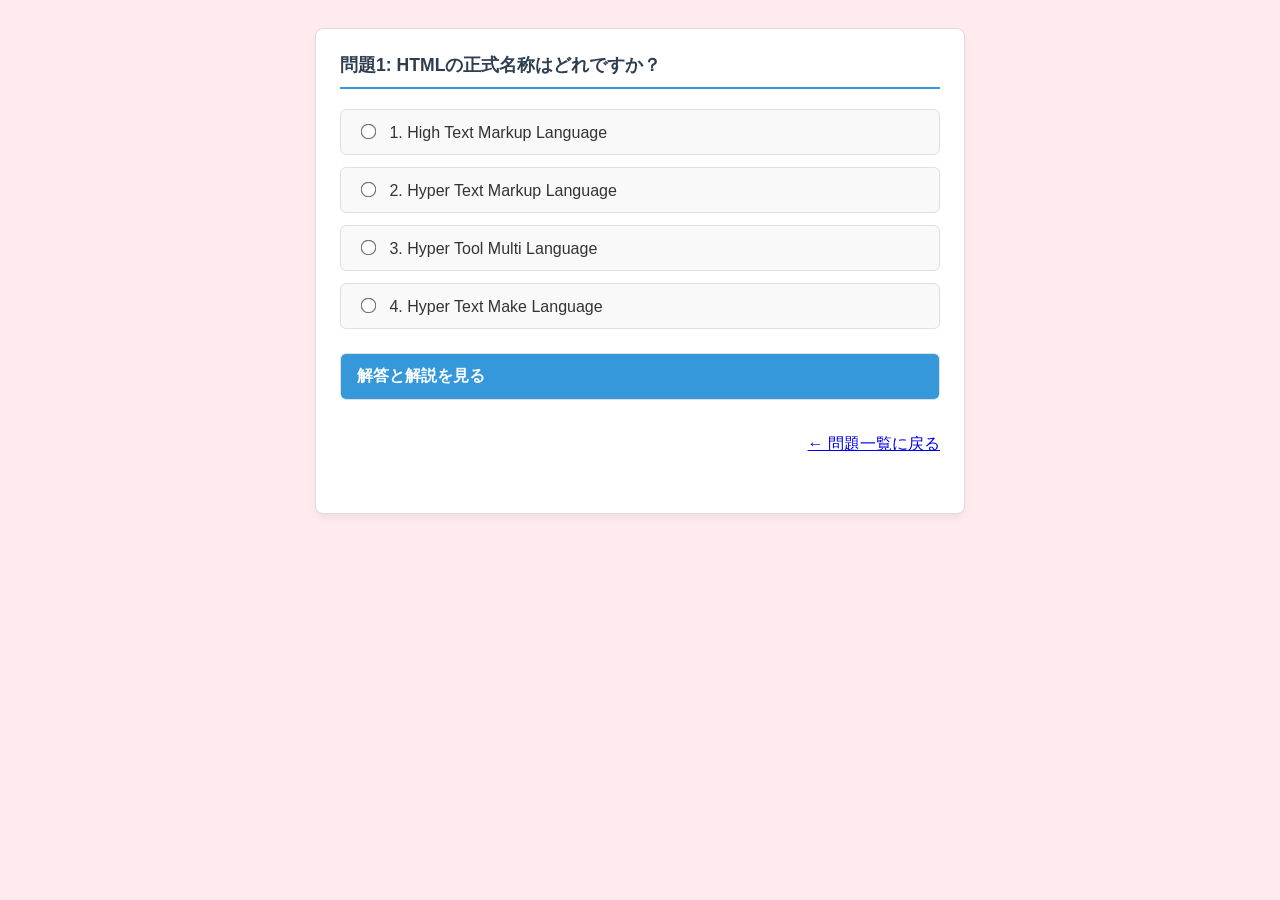
<file: fe_proj/question00.html>
<!doctype html>
<html lang="ja">
    <head>
        <meta charset="UTF-8" />
        <title>HTML/CSS 4択問題</title>
        <link rel="stylesheet" href="style.css" />
    </head>
    <body>
        <div class="quiz-container">
            <h3 class="quiz-question">問題1: HTMLの正式名称はどれですか？</h3>

            <form class="quiz-options">
                <label>
                    <input type="radio" name="q1" value="1" /> 1. High Text
                    Markup Language
                </label>
                <label>
                    <input type="radio" name="q1" value="2" /> 2. Hyper Text
                    Markup Language
                </label>
                <label>
                    <input type="radio" name="q1" value="3" /> 3. Hyper Tool
                    Multi Language
                </label>
                <label>
                    <input type="radio" name="q1" value="4" /> 4. Hyper Text
                    Make Language
                </label>
            </form>

            <details class="quiz-answer">
                <summary>解答と解説を見る</summary>
                <div class="answer-content">
                    <p class="correct-answer">
                        <strong>正解：2. Hyper Text Markup Language</strong>
                    </p>
                    <p class="explanation">
                        <strong>解説：</strong><br />
                        HTMLは「Hyper Text Markup
                        Language（ハイパーテキスト・マークアップ・ランゲージ）」の略です。Webページの構造を作成するための言語として使用されます。
                    </p>
                </div>
            </details>
             <ul style="text-align: right; list-style: none;">
            	<li><a href="index.html">← 問題一覧に戻る</a></li>
            </ul>
        </div>
    </body>
</html>
</file>
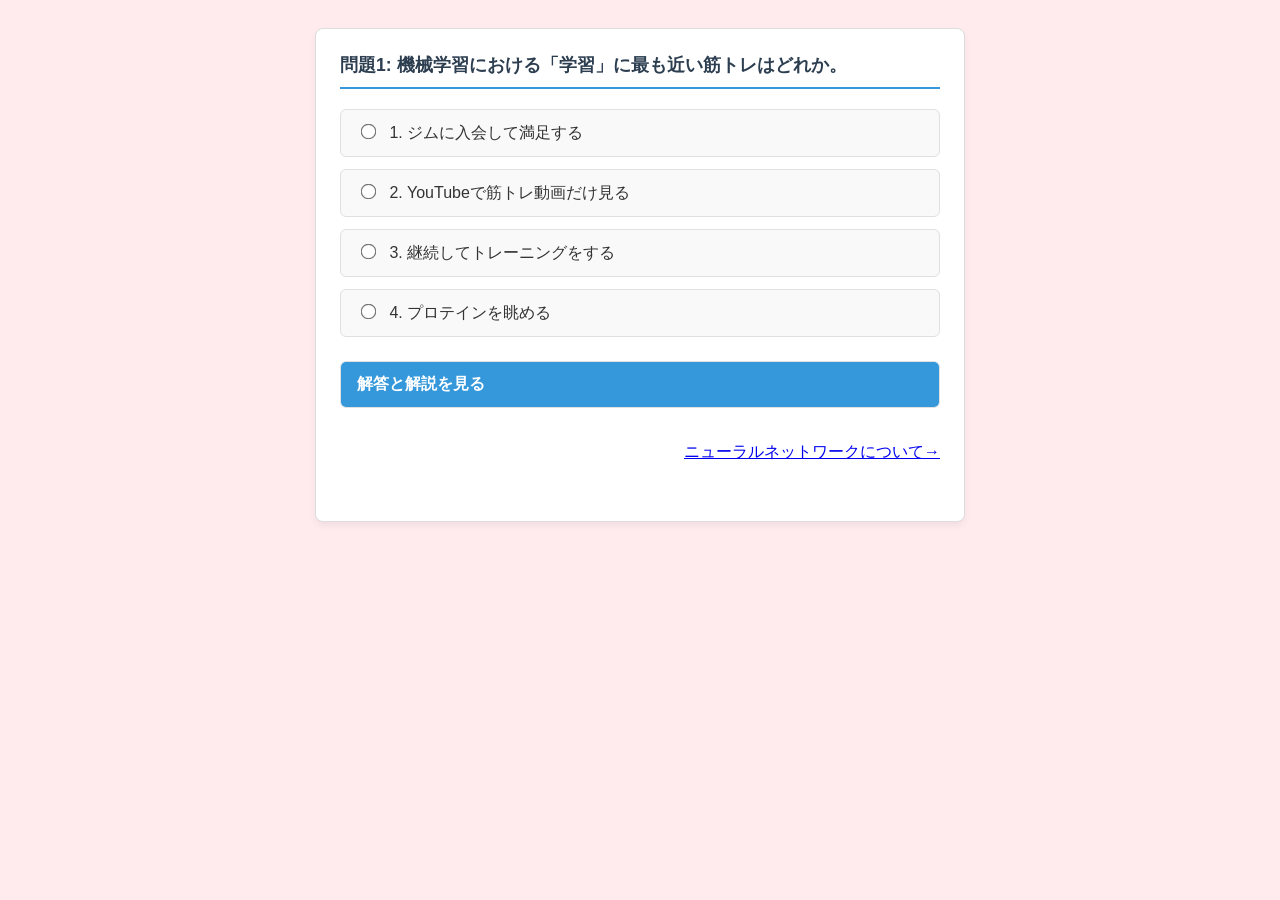
<file: fe_proj/question01.html>
<!DOCTYPE html>
<html>
<head>
<meta charset="UTF-8">
<title>機械学習 4択問題</title>
 <link rel="stylesheet" href="style.css" />
</head>
<body>
	 <div class="quiz-container">
            <h3 class="quiz-question">問題1: 機械学習における「学習」に最も近い筋トレはどれか。</h3>

            <form class="quiz-options">
                <label>
                    <input type="radio" name="q1" value="1" /> 1. ジムに入会して満足する
                    <span class="bad-message">不正解</span>
                </label>
                <label>
                    <input type="radio" name="q1" value="2" /> 2. YouTubeで筋トレ動画だけ見る
                    <span class="bad-message">不正解</span>
                </label>
                <label>
                    <input type="radio" name="q1" value="3" /> 3. 継続してトレーニングをする
                    <span class="good-message">正解</span>
                </label>
                <label>
                    <input type="radio" name="q1" value="4" /> 4. プロテインを眺める
                    <span class="bad-message">不正解</span>
                </label>
            </form>

            <details class="quiz-answer">
                <summary>解答と解説を見る</summary>
                <div class="answer-content">
                    <p class="correct-answer">
                        <strong>正解：3.継続してトレーニングする</strong>
                    </p>
                    <p class="explanation">
                        <strong>解説：</strong><br />
機械学習における「学習」とは、データを使ってモデルの精度を高めるために繰り返し処理を行うことです。これは筋トレでいうと、実際にトレーニングを継続して筋肉を成長させることに相当します。
動画を見るだけやプロテインを眺めるだけでは成果が出ないのと同じように、AIもデータを見ただけでは賢くならず、繰り返し学習することで精度が向上します。

                    </p>
                </div>
            </details>
            <ul style="text-align: right; list-style: none;">
            	<li><a href="question02.html">ニューラルネットワークについて→</a></li>
            </ul>
        </div>

</body>
</html>
</file>
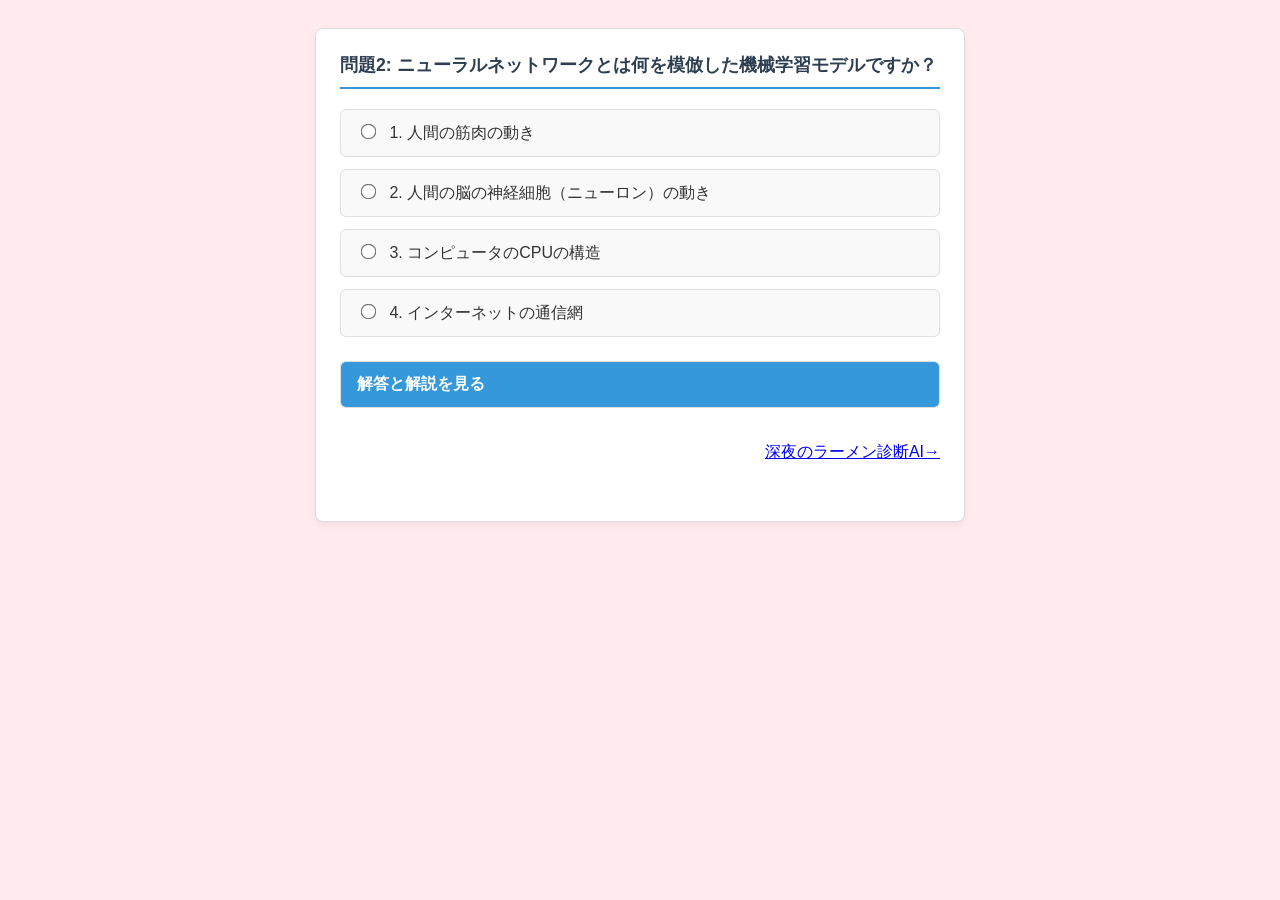
<file: fe_proj/question02.html>
<!doctype html>
<html lang="ja">
    <head>
        <meta charset="UTF-8" />
        <title>機械学習 4択問題</title>
        <link rel="stylesheet" href="style.css" />
    </head>
    <body>
        <div class="quiz-container">
            <h3 class="quiz-question">問題2: ニューラルネットワークとは何を模倣した機械学習モデルですか？</h3>

            <form class="quiz-options">
                <label>
                    <input type="radio" name="q1" id="1" />
                    	1. 人間の筋肉の動き
                    <span class="bad-message">不正解</span>
                </label>
                <label>
                    <input type="radio" name="q1" value="2" /> 
                    	2. 人間の脳の神経細胞（ニューロン）の動き
                    <span class="good-message">正解</span>
                </label>
                <label>
                    <input type="radio" name="q1" value="3" /> 
                    	3. コンピュータのCPUの構造
                    <span class="bad-message">不正解</span>
                </label>
                <label>
                    <input type="radio" name="q1" value="4" />
                    	4. インターネットの通信網
                    <span class="bad-message">不正解</span>
                </label>
            </form>
            
<!--            abc-->

            <details class="quiz-answer">
                <summary>解答と解説を見る</summary>
                <div class="answer-content">
                    <p class="correct-answer">
                        <strong>正解：2. 人間の脳の神経細胞（ニューロン）の動き</strong>
                    </p>
                    <p class="explanation">
                        <strong>解説：</strong><br />
                        ニューラルネットワークは、人間の脳の中にある「ニューロン（神経細胞）」の働きをまねして作られた機械学習モデルです。
                        <br>
						人間は、目で見たり耳で聞いた情報を脳で考えて、「これは犬だ」「これは猫だ」と判断しています。
						ニューラルネットワークも同じように、入力された情報を少しずつ計算しながら、最終的な答えを出します。
						<br>
						そのため、正解は「人間の脳の神経細胞（ニューロン）の働き」です。
                    </p>
                </div>
            </details>
            <ul style="text-align: right; list-style: none;">
            	<li><a href="question03.html"> 深夜のラーメン診断AI→</a></li>
            </ul>
        </div>
    </body>
</html>
</file>
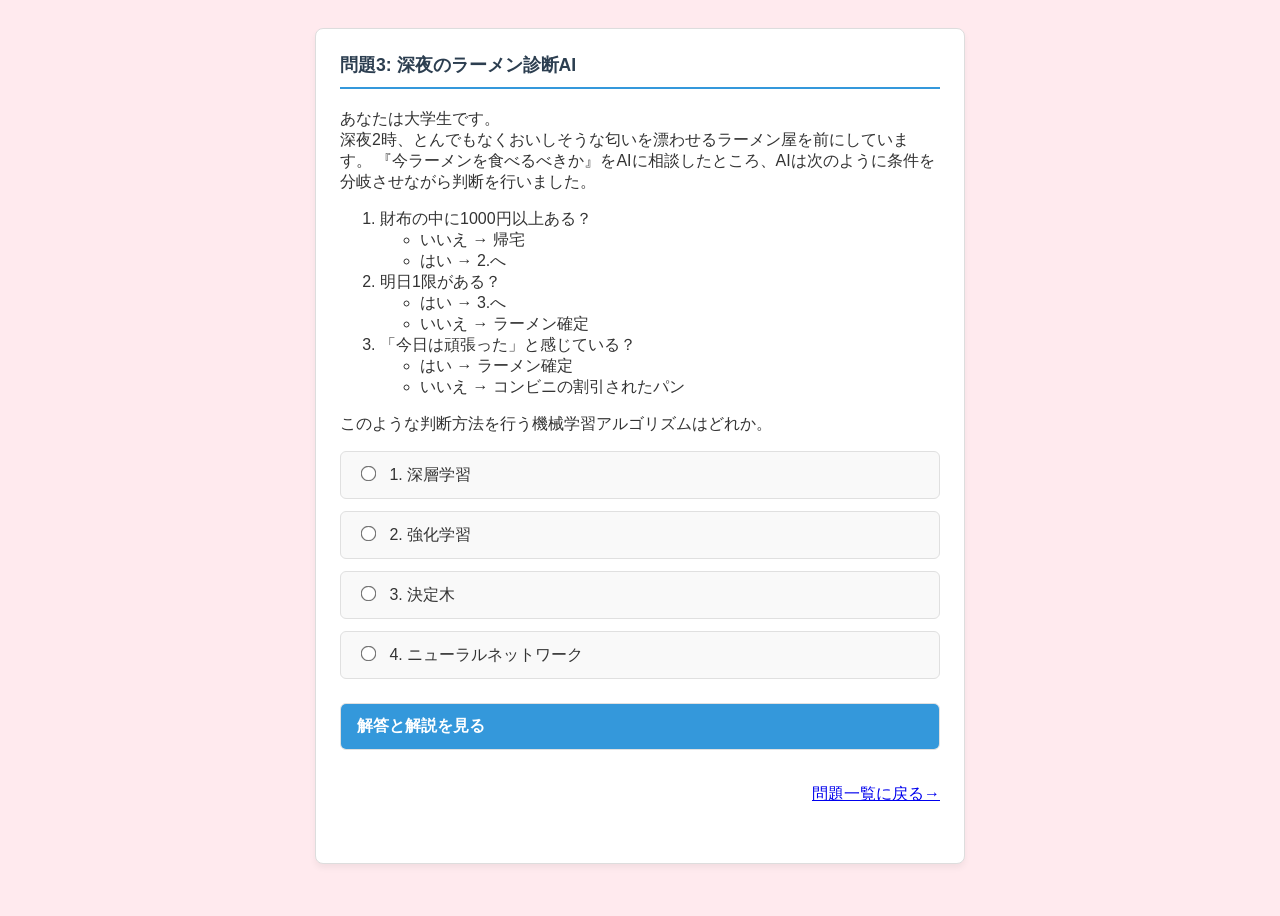
<file: fe_proj/question03.html>
<!doctype html>
<html lang="ja">
    <head>
        <meta charset="UTF-8" />
        <title>機械学習 4択問題</title>
        <link rel="stylesheet" href="style.css" />
    </head>
    <body>
        <div class="quiz-container">
            <h3 class="quiz-question">問題3: 深夜のラーメン診断AI</h3>
            <p>
            あなたは大学生です。<br>深夜2時、とんでもなくおいしそうな匂いを漂わせるラーメン屋を前にしています。
           『今ラーメンを食べるべきか』をAIに相談したところ、AIは次のように条件を分岐させながら判断を行いました。
            </p>

            <ol>
    <li>
        財布の中に1000円以上ある？
        <ul>
            <li>いいえ → 帰宅</li>
            <li>はい → 2.へ</li>
        </ul>
    </li>

    <li>
        明日1限がある？
        <ul>
            <li>はい → 3.へ</li>
            <li>いいえ → ラーメン確定</li>
        </ul>
    </li>

    <li>
        「今日は頑張った」と感じている？
        <ul>
            <li>はい → ラーメン確定</li>
            <li>いいえ → コンビニの割引されたパン</li>
        </ul>
    </li>
</ol>

       <p>
        このような判断方法を行う機械学習アルゴリズムはどれか。
       </p>

            <form class="quiz-options">
                <label>
                    <input type="radio" name="q1" value="1" /> 1. 深層学習
                    <span class="bad-message">不正解</span>
                </label>
                <label>
                    <input type="radio" name="q1" value="2" /> 2. 強化学習
                    <span class="bad-message">不正解</span>
                </label>
                <label>
                    <input type="radio" name="q1" value="3" /> 3. 決定木
                    <span class="good-message">正解</span>
                </label>
                <label>
                    <input type="radio" name="q1" value="4" /> 4. ニューラルネットワーク
                    <span class="bad-message">不正解</span>
                </label>
            </form>

            <details class="quiz-answer">
                <summary>解答と解説を見る</summary>
                <div class="answer-content">
                    <p class="correct-answer">
                        <strong>正解：3. 決定木</strong>
                    </p>
                    <p class="explanation">
                        <strong>解説：</strong><br />
                        深層学習は、ニューラルネットワークを多層化したアルゴリズムであり、大量のデータから特徴を学習して判断を行うため、今回のような条件分岐とは異なります。<br>
また、強化学習は報酬や失敗を繰り返しながら最適な行動を学習するアルゴリズムであり、今回のような単純な条件分岐ではないため、答えとは異なります。<br>
さらに、ニューラルネットワークは人間の脳の神経回路を模した仕組みでデータを学習するアルゴリズムであり、今回のような条件分岐による判断ではないため、答えとは異なります。<br>
一方、決定木は、「もし△△なら→〇〇」という条件分岐を繰り返して判断を行うアルゴリズムです。<br>
今回のような「選択肢をたどって結論に到達する形式」は、決定木の考え方そのものです。<br>
以上より、正解は「決定木」です。
                    </p>
                </div>
            </details>
            <ul style="text-align: right; list-style: none;">
            	<li><a href="index.html">問題一覧に戻る→</a></li>
            </ul>
        </div>
    </body>
</html>
</file>
<file: fe_proj/style.css>
/* 全体のフォント設定 */
body {
    font-family:
        "Helvetica Neue", Arial, "Hiragino Kaku Gothic ProN", "Hiragino Sans",
        Meiryo, sans-serif;
    color: #333;
    padding: 20px;
    background-color: rgb(255, 234, 238);
}

/* 問題の枠組み */
.quiz-container {
    background-color: #ffffff;
    border: 1px solid #ddd;
    border-radius: 8px;
    padding: 24px;
    max-width: 600px;
    margin: 0 auto 24px auto;
    box-shadow: 0 4px 6px rgba(0, 0, 0, 0.05);
}

/* 問題文 */
.quiz-question {
    margin-top: 0;
    font-size: 1.1rem;
    color: #2c3e50;
    border-bottom: 2px solid #3498db;
    padding-bottom: 10px;
    margin-bottom: 20px;
}

/* 選択肢のレイアウト */
.quiz-options {
    display: flex;
    flex-direction: column;
    gap: 12px; /* 選択肢同士の隙間 */
    margin-bottom: 24px;
}

/* 選択肢のラベル（クリックしやすくする） */
.quiz-options label {
    display: block;
    padding: 12px 16px;
    background-color: #f9f9f9;
    border: 1px solid #e0e0e0;
    border-radius: 6px;
    cursor: pointer;
    transition: all 0.2s ease;
}

/* マウスを乗せた時の効果 */
.quiz-options label:hover {
    background-color: #eef5fa;
    border-color: #3498db;
}

/* ラジオボタン自体の余白調整 */
.quiz-options input[type="radio"] {
    margin-right: 10px;
    transform: scale(1.2); /* 少し大きくして押しやすく */
}

.bad-message{
	display: none;
}

input:checked + .bad-message{
	display: inline;
	color: red;
}

.good-message{
	display: none;
}

input:checked + .good-message{
	display: inline;
	color: blue;
}


/* 解答・解説の開閉部分 */
.quiz-answer {
    background-color: #fcfcfc;
    border: 1px solid #e0e0e0;
    border-radius: 6px;
    overflow: hidden;
}

/* 「解答と解説を見る」のテキスト部分 */
.quiz-answer summary {
    padding: 12px 16px;
    font-weight: bold;
    color: #ffffff;
    background-color: #3498db;
    cursor: pointer;
    list-style: none; /* デフォルトの三角形を消す（一部ブラウザ用） */
}

/* デフォルトの三角形を消す（Safari等用） */
.quiz-answer summary::-webkit-details-marker {
    display: none;
}

/* 開いたときの解説の中身 */
.answer-content {
    padding: 16px;
    border-top: 1px solid #e0e0e0;
}

.correct-answer {
    color: #e74c3c;
    font-size: 1.1rem;
    margin-top: 0;
}

.explanation {
    margin-bottom: 0;
    line-height: 1.6;
}
</file>
